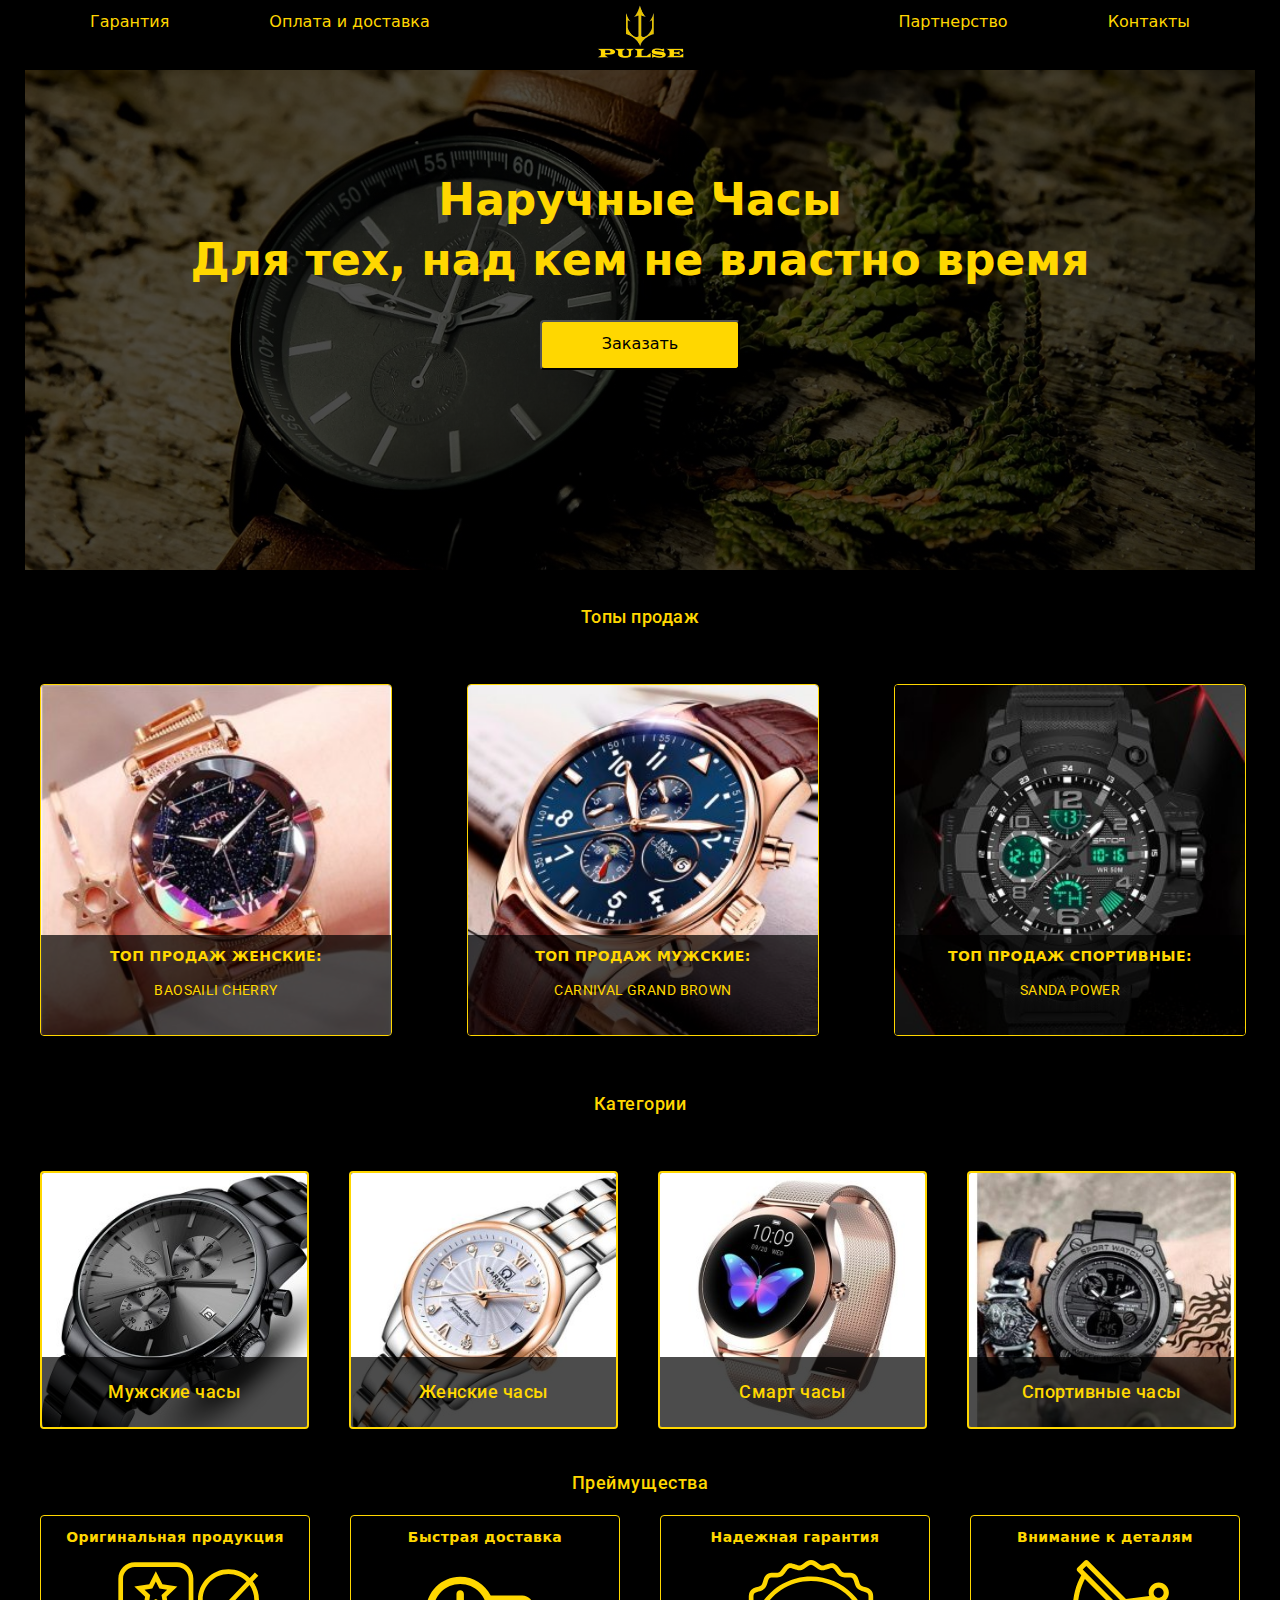
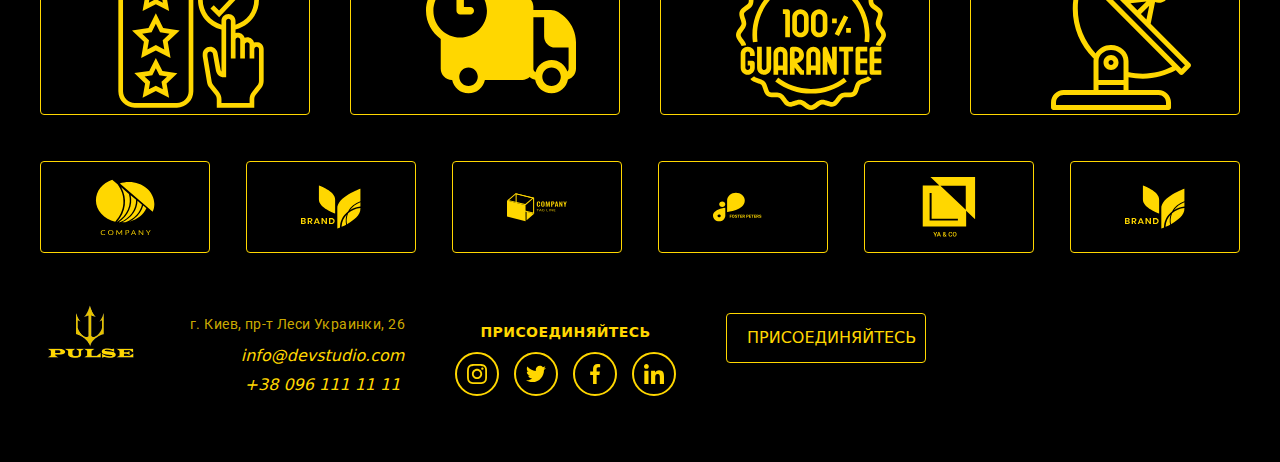
<file: index.html>
<!DOCTYPE html>
<html lang="ru">
<head>
    <meta charset="UTF-8">
    <meta http-equiv="X-UA-Compatible" content="IE=edge">
    <meta name="viewport" content="width=device-width, initial-scale=1.0">
    <title>Document</title>
    <link rel="stylesheet" href="https://cdnjs.cloudflare.com/ajax/libs/modern-normalize/1.1.0/modern-normalize.min.css">
    <link rel="stylesheet" href="./css/main.min.css">
    <link rel="stylesheet" href="./css/style.css">
    <link rel="preconnect" href="https://fonts.googleapis.com">
<link rel="preconnect" href="https://fonts.gstatic.com" crossorigin>
<link rel="stylesheet" href="https://cdnjs.cloudflare.com/ajax/libs/modern-normalize/1.1.0/modern-normalize.min.css">
<link href="https://fonts.googleapis.com/css2?family=Roboto:wght@400;500;700;900&display=swap" rel="stylesheet">
</head>

<body>
    <Header class="header__position">
        <div class="container" >
        
            <nav class="navigation">
                
                    
                
                <ul class="nav__left">
                    <li class="nav__position " > <a class="nav__position__link "  href="./garanty.html">Гарантия</a></li>
                    <li class="nav__position "> <a  class="nav__position__link " href="./payment-and-delivery.html">Оплата и доставка</a></li>
                 
                </ul>
              <a class="logo" href="./index.html">
                <img src="./icon/logo2.png" alt="Логотип Трезубец" width="100px" height="100px">
              </a>

                <ul class="nav__right">
                    <li class="nav__position "> <a class="nav__position__link"   href="">Партнерство</a></li>
                    <li class="nav__position "> <a  class="nav__position__link"  href="">Контакты</a></li>
                </ul>
            </nav>

        
</div>
    </Header>
<!--! HERO-->
    <Section class="hero" >
            <div class="container">
                <div>
                    <h1 class="hero__title">Наручные Часы <br> Для тех, над кем не властно время</h1>
                </div>
                    
          
            <button class="hero__button" data-modal-open type="button"    >Заказать</button>
        </div>
                </Section>
                <section>
            <div class="container">
            <h2 class="top__titile  title">Топы продаж</h2>

           <ul class="top">
               <li class="top__list"><a class="top__link" href="
                "><img class="border__img" src="./icon/girl.jpg" alt="Часы Женские" width="350px" height="350px" >
           <div class="top__pedestal"> <h3  class="top__kard"  >ТОП ПРОДАЖ ЖЕНСКИЕ:</h3>
        <p class="top__deskription" >BAOSAILI CHERRY</p>
        </div>
    </a>
    </li>
    <li class="top__list"><a class="top__link" href="#"><img class="border__img" src="./icon/men.jpg" alt="Часы Мужские" width="350px" height="350px">
      <div class="top__pedestal"><h3 class="top__kard" >ТОП ПРОДАЖ МУЖСКИЕ:</h3>
        <p class="top__deskription" >CARNIVAL GRAND BROWN</p></div>  
</a>
</li>
<li class="top__list"><a class="top__link" href="#"> <img class="border__img" src="./icon/sport.jpg" alt="Часы Спортивные" width="350px" height="350px">
   <div class="top__pedestal"> <h3 class="top__kard" >ТОП ПРОДАЖ СПОРТИВНЫЕ:</h3>
<p class="top__deskription" >SANDA POWER</p>
</div>
</a>
</li>
            </ul>
        
        </div>
        </section>
        <section class="filters" >
        <div class="container">
        <h2 class="filters__title title">Категории</h2>
        <ul class="filters__list">
            <il class="filters__obgect"> <a  class="filters__link" href="./men's-watch.html"> 
           <div class="filters__pedestal"> <p  class="filters__description title">Мужские часы </p></div>
                <img class="border__img" src="./icon/cheetahmarsblack1-300x300.jpg" alt="" width="270px" height="260">
            </a></il>
            <il class="filters__obgect"> <a class="filters__link" href="#"> 
           <div  class="filters__pedestal"> <p class="filters__description title"> Женские часы </p></div>
                <img class="border__img" src="./icon/carnivalwhite2-300x300.jpg" alt="" width="270px" height="260">
            </a></il>
            <il class="filters__obgect"> <a class="filters__link" href="#"> 
              <div  class="filters__pedestal"> <p class="filters__description title"> Смарт часы </p></div>
                <img class="border__img" src="./icon/smartvipgirl4-300x300.jpg" alt="" width="270px" height="260">
            </a></il>
            <il class="filters__obgect"> <a class="filters__link" href="#"> 
           <div class="filters__pedestal"> <p class="filters__description title">Спортивные часы  </p></div>
                <img class="border__img" src="./icon/sandatattoo3-300x300.jpg" alt="" width="270px" height="260">
            </a></il>
        </ul>
    </div>
    </section>



    
    <section class="advantages" >
    <div class="container">
    <h2 class="advantages__title title" >Преймущества</h2>
    <ul class="advantages__list">
        <li class="advantages__card"> 
            <h3  class="advantages__deskription">Оригинальная продукция </h3>
            <div class="advantages__svg">
                <svg>
                    <use class="advantages__icon" href="./svg/sprite.svg#product-best">
                        
                    </use>
                </svg>
            </div>
        </li>
        <li class="advantages__card"> 
            <h3 class="advantages__deskription">Быстрая доставка</h3>
           <div class="advantages__svg">
            <svg>
                <use class="advantages__icon" href="./svg/sprite.svg#delivery">
                
                </use>
            </svg>
           </div>
        </li>
        <li class="advantages__card"> 
            <h3 class="advantages__deskription"> Надежная гарантия </h3>
            <div class="advantages__svg">
                <svg>
                    <use class="advantages__icon" href="./svg/sprite.svg#guarantee">
                        
                    </use>
                </svg>
            </div>
        </li>
        <li class="advantages__card"> 
            <h3 class="advantages__deskription"> Внимание к деталям </h3>
            <div class="advantages__svg">
                <svg>
                    <use class="advantages__icon" href="./svg/sprite.svg#antenna">
                        
                    </use>
                </svg>
            </div>
        </li>
    </ul>
</div>
</section>
<!--!!!   Brand -->
<section class="brand">
        <div class="container">
        <h2 class="visually-hidden " >Бренды Скрытый!!</h2>
        <ul class="brand__list">
            <li class="brand__card" >

                <a class="brand__link"  href="">

                  
<svg class="brand__logo" >
    <use  href="./svg/sprite.svg#gr1"  ></use>
</svg>
            </a>
        </li>

            <li class="brand__card"><a class="brand__link" href="">
                <svg class="brand__logo">
                    <use  href="./svg/sprite.svg#gr2"  ></use>
                </svg>
            </a></li>

            <li class="brand__card"><a class="brand__link" href="">
                <svg class="brand__logo">
                    <use  href="./svg/sprite.svg#gr3"  ></use>
                </svg>
            </a></li>

            <li class="brand__card"><a class="brand__link" href="">
                <svg class="brand__logo">
                    <use  href="./svg/sprite.svg#gr4"  ></use>
                </svg>
            </a></li>

            <li class="brand__card"><a class="brand__link" href="">
                <svg class="brand__logo">
                    <use  href="./svg/sprite.svg#gr5"  ></use>
                </svg>
            </a></li>

            <li class="brand__card"><a class="brand__link" href="">
                <svg class="brand__logo">
                    <use  href="./svg/sprite.svg#gr2"  ></use>
                </svg>
            </a></li>
        </ul>
    </div>
    </section>
<div class="container">
    <footer class="footer">
        <a class="footer__logo" href="./index.html">
            <img src="./icon/logo2.png" alt="Логотип Трезубец" width="100px" height="100px">
          </a>

          
                
                
        <address class="footer__address">
            <p class="footer__location">г. Киев, пр-т Леси Украинки, 26</p>
            <ul class="contacts__footer">
                <li class="contact__footer"><a class="footer__send" href="mailto:info@devstudio.com;">info@devstudio.com</a></li>
                <li class="contact__footer"> <a class="footer__send"  href="tel:+380961111111;">+38 096 111 11 11</a></li>
            </ul>
        </address>
        
        <div class="footer__network__blok">
            <h2>ПРИСОЕДИНЯЙТЕСЬ</h2>
            <ul class="footer__list">
                <li class="footer__card" ><a class="footer__link" href="#">
                        <svg width="20px" height="20px" class="footer__network">
                            <use  href="./svg/sprite.svg#instagram" ></use>
                        </svg>
                    </a></li>
                <li class="footer__card" ><a class="footer__link" href="#">
                        <svg width="20" height="20" class="footer__network">
                            <use href="./svg/sprite.svg#twitter"></use>
                        </svg>
                    </a></li>
                <li class="footer__card" ><a class="footer__link" href="#">
                        <svg width="20px" height="20px" class="footer__network">
                            <use href="./svg/sprite.svg#facebook" ></use>
                        </svg>
                    </a></li>
                <li class="footer__card" ><a class="footer__link" href="#">
                        <svg width="20px" height="20px" class="footer__network">
                            <use href="./svg/sprite.svg#linkedin" ></use>
                        </svg>
                    </a></li>
            </ul>
        </div>
        <div class="footer__form">
            <form action=""></form>
            <button class="footer__send button " type="button" >ПРИСОЕДИНЯЙТЕСЬ </button>
        </div>
    </footer>
</div>

<div>
    <div data-modal class="backdroup  is-hidden" >
        <div class="modal">
            <h2>
    Для заказа товара оставьте данные для обратного звонка
            </h2>
            <form action="">

                <div class="form__container" role="group">
<label class="form__obgeckt" for="name">Имя</label>
<input  class="form__input" type="text" id="name"  autofocus>

<label class="form__obgeckt" for="tel"> Телефон</label>
<input class="form__input" type="tel" id="tel">

<label class="form__obgeckt" for="email"> Емейл
</label>
<input class="form__input" type="email" id="email">

<label class="form__obgeckt" for="coments">Оставьте коментарий
</label>
<textarea class="form__coments" name="coments" id="coments"  rows="10"></textarea>
<div>

    <label class="form__obgeckt" for="licens"><input type="checkbox" id="licens">
        Согласится с соглашением 
    </label> 
    <a href="">Лицензионное соглашение.</a>
</div>
</div>

<button class="form__submit" type="submit" > Отправить</button>

            </form>
            

         
            <button class="modal__close" type="button"   data-modal-close> <svg>
                <use>

                </use>
            </svg></button>
        </div>
    </div>
</div>

<script src="./js/modal.js"></script>
</body>
</html>
</file>
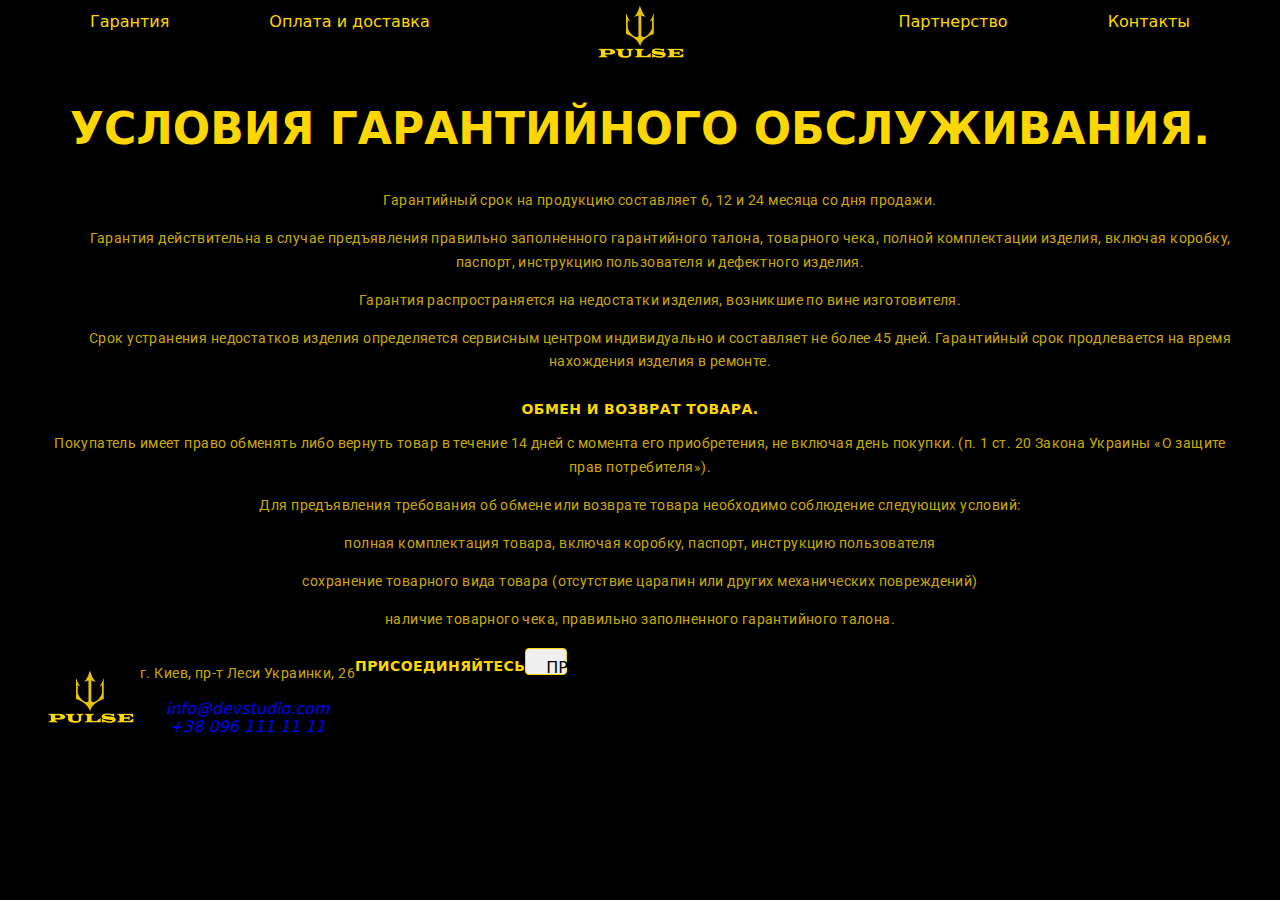
<file: garanty.html>
<!DOCTYPE html>
<html lang="ru">
<head>
    <meta charset="UTF-8">
    <meta http-equiv="X-UA-Compatible" content="IE=edge">
    <meta name="viewport" content="width=device-width, initial-scale=1.0">
    <title>garanty</title>
    <link rel="stylesheet" href="https://cdnjs.cloudflare.com/ajax/libs/modern-normalize/1.1.0/modern-normalize.min.css">
    <link rel="stylesheet" href="./css/main.min.css">
    <link rel="stylesheet" href="./css/style.css">
    <link rel="preconnect" href="https://fonts.googleapis.com">
<link rel="preconnect" href="https://fonts.gstatic.com" crossorigin>
<link rel="stylesheet" href="https://cdnjs.cloudflare.com/ajax/libs/modern-normalize/1.1.0/modern-normalize.min.css">

<link href="https://fonts.googleapis.com/css2?family=Roboto:wght@400;500;700;900&display=swap" rel="stylesheet">
</head>
<body>
    <Header class="header__position">
        <div class="container">
    
            <nav class="navigation">
    
    
    
                <ul class="nav__left">
                    <li class="nav__position "> <a class="nav__position__link " href="./garanty.html">Гарантия</a></li>
                    <li class="nav__position "> <a class="nav__position__link " href="./payment-and-delivery.html">Оплата и
                            доставка</a></li>
    
                </ul>
                <a class="logo" href="./index.html">
                    <img src="./icon/logo2.png" alt="Логотип Трезубец" width="100px" height="100px">
                </a>
    
                <ul class="nav__right">
                    <li class="nav__position "> <a class="nav__position__link" href="">Партнерство</a></li>
                    <li class="nav__position "> <a class="nav__position__link" href="">Контакты</a></li>
                </ul>
            </nav>
    
    
        </div>
    </Header>
<section>
<div class="container">

    <h1>    УСЛОВИЯ ГАРАНТИЙНОГО ОБСЛУЖИВАНИЯ.</h1>
    <ol>
        <li>
            <p>
                Гарантийный срок на продукцию составляет 6, 12 и 24 месяца со дня продажи.
            </p>
        </li>
        <li>
            <p>
                Гарантия действительна в случае предъявления правильно заполненного гарантийного талона, товарного чека, 
                полной комплектации изделия, включая коробку, паспорт, инструкцию пользователя и дефектного изделия.
            </p>
        </li>
        <li>
            <p>
                Гарантия распространяется на недостатки изделия, возникшие по вине изготовителя.
            </p>
        </li>
        <li>
            <p>
                Срок устранения недостатков изделия определяется сервисным центром индивидуально и составляет не более 45 дней.
                 Гарантийный срок продлевается на время нахождения изделия в ремонте.
            </p>
        </li>
    </ol>
</div>
</section>
<section>
    <div class="container">
<h2>  ОБМЕН И ВОЗВРАТ ТОВАРА.</h2>
<p> Покупатель имеет право обменять либо вернуть товар в течение 14 дней с момента его приобретения,
     не включая день покупки. (п. 1 ст. 20 Закона Украины «О защите прав потребителя»).</p>

     <p> 
        Для предъявления требования об обмене или возврате товара необходимо соблюдение следующих условий:
     </p>
     <ul>
        <li>
            <p>полная комплектация товара, включая коробку, паспорт, инструкцию пользователя</p>
        </li>
        <li> 
            <p>сохранение товарного вида товара (отсутствие царапин или других механических повреждений)</p>
        </li>
        <li> <p>наличие товарного чека, правильно заполненного гарантийного талона.</p></li>
        
     </ul>


    </div>
</section>
    
    <div class="container">
        <footer class="footer">
            <a class="footer-logo" href="./index.html">
                <img src="./icon/logo2.png" alt="Логотип Трезубец" width="100px" height="100px">
              </a>
    
              
                    
                    
            <address class="footer-address">
                <p class="footer-location">г. Киев, пр-т Леси Украинки, 26</p>
                <ul class="contacts-footer">
                    <li class="contact-footer"><a class="footer-send" href="mailto:info@devstudio.com;">info@devstudio.com</a></li>
                    <li class="contact-footer"> <a class="footer-send"  href="tel:+380961111111;">+38 096 111 11 11</a></li>
                </ul>
            </address>
            
            <div class="footer-network-blok">
                <h2>ПРИСОЕДИНЯЙТЕСЬ</h2>
                <ul class="footer-list">
                    <li class="footer-card" ><a class="footer-link" href="#">
                            <svg width="20px" height="20px" class="footer-network">
                                <use  href="./svg/sprite.svg#instagram" ></use>
                            </svg>
                        </a></li>
                    <li class="footer-card" ><a class="footer-link" href="#">
                            <svg width="20" height="20" class="footer-network">
                                <use href="./svg/sprite.svg#twitter"></use>
                            </svg>
                        </a></li>
                    <li class="footer-card" ><a class="footer-link" href="#">
                            <svg width="20px" height="20px" class="footer-network">
                                <use href="./svg/sprite.svg#facebook" ></use>
                            </svg>
                        </a></li>
                    <li class="footer-card" ><a class="footer-link" href="#">
                            <svg width="20px" height="20px" class="footer-network">
                                <use href="./svg/sprite.svg#linkedin" ></use>
                            </svg>
                        </a></li>
                </ul>
            </div>
            <div class="footer-form">
                <form action=""></form>
                <button class="footer-send button " type="button" >ПРИСОЕДИНЯЙТЕСЬ </button>
            </div>
        </footer>
    </div>
    </body>
    </html>
</file>
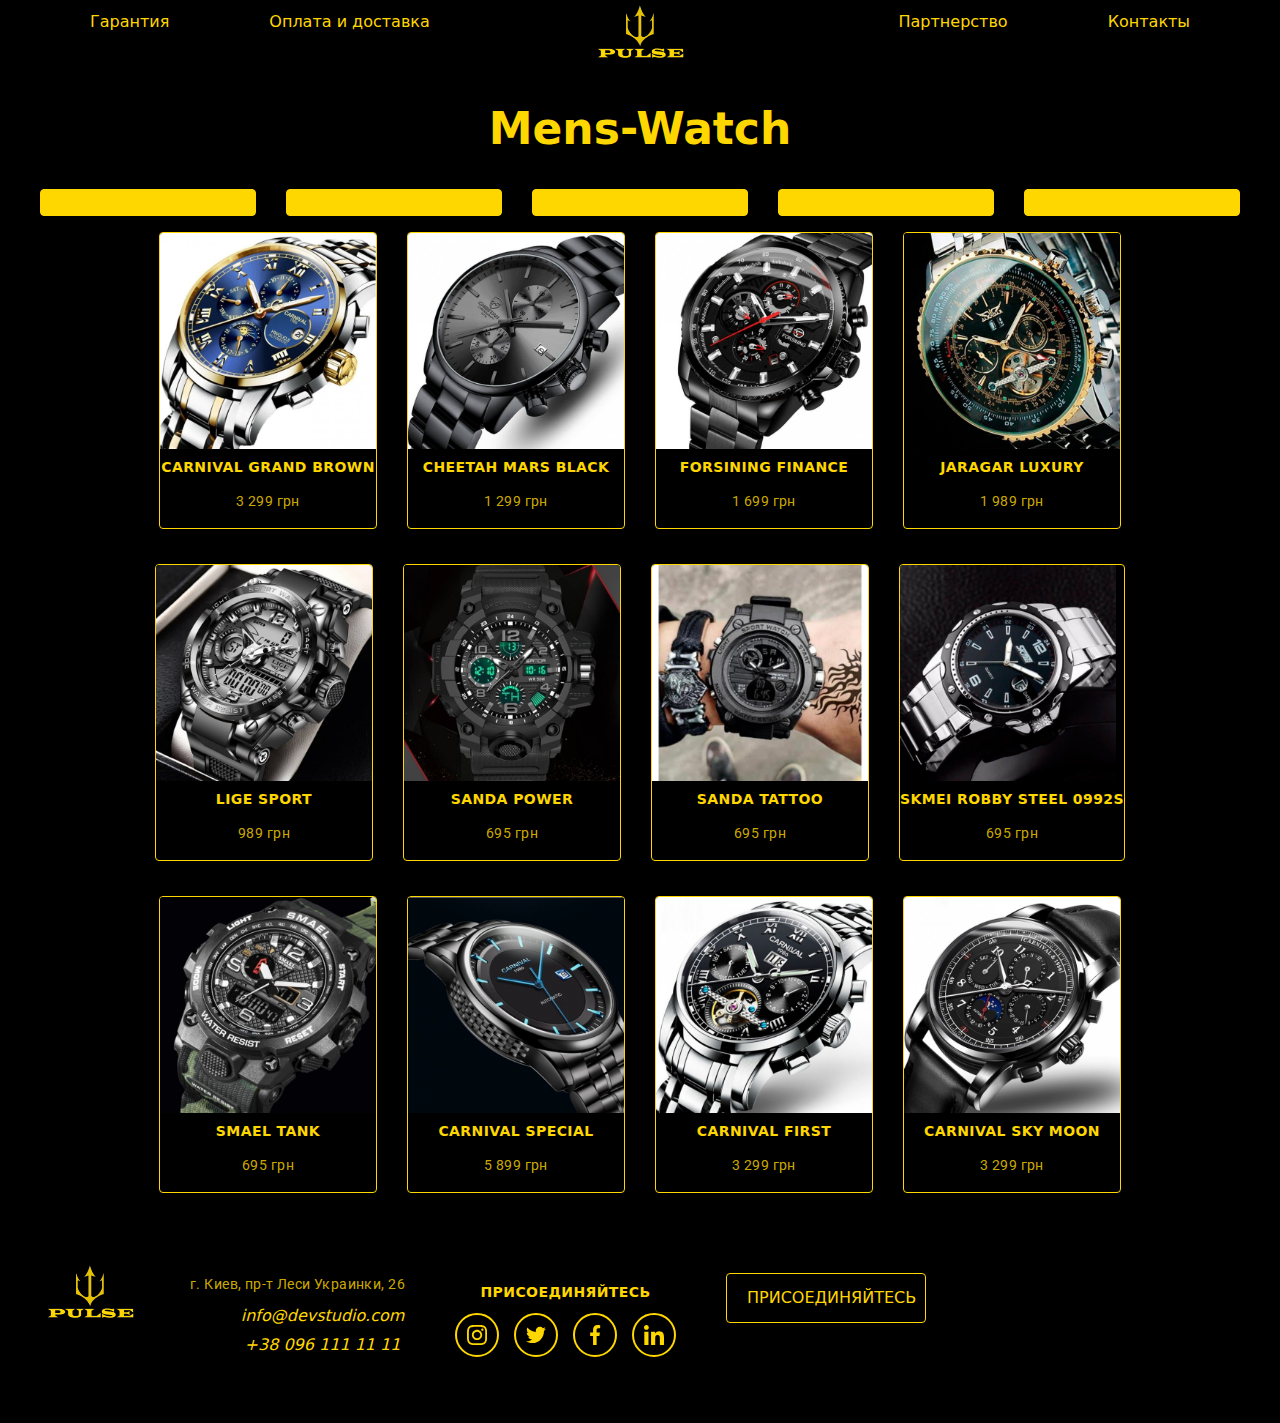
<file: men's-watch.html>
<!DOCTYPE html>
<html lang="ru">
<head>
    <meta charset="UTF-8">
    <meta http-equiv="X-UA-Compatible" content="IE=edge">
    <meta name="viewport" content="width=device-width, initial-scale=1.0">
    <title>men's-watch</title>
    <link rel="stylesheet" href="https://cdnjs.cloudflare.com/ajax/libs/modern-normalize/1.1.0/modern-normalize.min.css">
    <link rel="stylesheet" href="./css/main.min.css">
    <link rel="stylesheet" href="./css/style.css">
    <link rel="preconnect" href="https://fonts.googleapis.com">
<link rel="preconnect" href="https://fonts.gstatic.com" crossorigin>
<link rel="stylesheet" href="https://cdnjs.cloudflare.com/ajax/libs/modern-normalize/1.1.0/modern-normalize.min.css">

<link href="https://fonts.googleapis.com/css2?family=Roboto:wght@400;500;700;900&display=swap" rel="stylesheet">
</head>
<body>
    <Header class="header__position">
        <div class="container">
    
            <nav class="navigation">
    
    
    
                <ul class="nav__left">
                    <li class="nav__position "> <a class="nav__position__link " href="./garanty.html">Гарантия</a></li>
                    <li class="nav__position "> <a class="nav__position__link " href="./payment-and-delivery.html">Оплата и
                            доставка</a></li>
    
                </ul>
                <a class="logo" href="./index.html">
                    <img src="./icon/logo2.png" alt="Логотип Трезубец" width="100px" height="100px">
                </a>
    
                <ul class="nav__right">
                    <li class="nav__position "> <a class="nav__position__link" href="">Партнерство</a></li>
                    <li class="nav__position "> <a class="nav__position__link" href="">Контакты</a></li>
                </ul>
            </nav>
    
    
        </div>
    </Header>
<Section>
<div class="container" > 
<h1>Mens-Watch</h1>
<ul class="men__filter">
    <li class="filter__position" ><button   type="button" class="radio__button button"></button></li>
    <li class="filter__position" ><button   type="button" class="radio__button button"></button></li>
    <li class="filter__position" ><button  type="button"  class="radio__button button"></button></li>
    <li class="filter__position" ><button   type="button" class="radio__button button"></button></li>
    <li class="filter__position" ><button  type="button"  class="radio__button button"></button></li>
</ul>

<ul class="men__set">
    <li class="men__card">
        <a class="men__link" href="">
            <img  class="border__img"  width="216px" src="./icon/Mens/carnivallondon-590x590.jpg" alt="">
          <div>
            <h2>CARNIVAL GRAND BROWN </h2>
            <p> 3 299 грн</p>
        </div>
        </a>
    </li>
    <li class="men__card">
        <a class="men__link" href="">
            <img class="border__img"  width="216px"  src="./icon/Mens/cheetahmarsblack1-590x590.jpg" alt="" >
         <div>
            <h2>CHEETAH MARS BLACK</h2>
            <p>1 299 грн</p>
         </div>
        </a>
    </li>
    <li class="men__card">
        <a class="men__link" href="">

            <img  class="border__img" width="216px"  src="./icon/Mens/forsiningfinancemainnn-590x590.jpg" alt="">
           <div>
            <h2> FORSINING FINANCE</h2>
            <p>1 699 грн</p>
           </div>
        </a>
    </li>
    <li class="men__card">
        <a class="men__link" href="">

            <img class="border__img"  width="216px" src="./icon/Mens/jaragar-luxury--400x400-590x590.jpg" alt="">
           <div>
            <h2>JARAGAR LUXURY</h2>
            <p>1 989 грн</p>
           </div>
        </a>
    </li>
    <li class="men__card">
        <a class="men__link" href="">

            <img  class="border__img" width="216px" src="./icon/Mens/ligesport-590x590.jpg" alt="">
           <div>
            <h2>LIGE SPORT </h2>
            <p>989 грн</p>
           </div>
        </a>
    </li>
    <li class="men__card">
        <a class="men__link" href="">

            <img  class="border__img"  width="216px" src="./icon/Mens/sandapower1-590x590.jpg" alt="" >
           <div>
            <h2>SANDA POWER </h2>
            <p>695 грн</p>
           </div>
        </a>
    </li>
    <li class="men__card">
        <a class="men__link" href="">

            <img class="border__img"  width="216px" src="./icon/Mens/sandatattoo1-590x590.jpg" alt="">
           <div>
            <h2> SANDA TATTOO</h2>
            <p> 695 грн</p>
           </div>
        </a>
    </li>
    <li class="men__card">
        <a class="men__link" href="">

            <img class="border__img"  width="216px"  src="./icon/Mens/skmei-robby-steel-1-700x700-590x590.jpg" alt="">
           <div>
            <h2> SKMEI ROBBY STEEL 0992S</h2>
            <p>695 грн</p>
           </div>
        </a>
    </li>
    <li class="men__card">
        <a class="men__link" href="">

            <img class="border__img"  width="216px"  src="./icon/Mens/smaeltankmain-590x590.jpg"  alt="" >
           <div>
            <h2> SMAEL TANK</h2>
            <p>695 грн</p>
           </div>
        </a>
    </li>
    <li class="men__card">
        <a class="men__link" href="">

            <img class="border__img"  width="216px"  src="./icon/Mens/carnivalspecial1-590x590.jpg"  alt="" >
           <div>
            <h2> CARNIVAL SPECIAL</h2>
            <p>5 899 грн</p>
           </div>
        </a>
    </li>
    <li class="men__card">
        <a class="men__link" href="">

            <img class="border__img"  width="216px"  src="./icon/Mens/carnival-first-1-590x590.jpg"  alt="" >
           <div>
            <h2> CARNIVAL FIRST</h2>
            <p>3 299 грн</p>
           </div>
        </a>
    </li>
    <li class="men__card">
        <a class="men__link" href="">

            <img class="border__img"  width="216px"  src="./icon/Mens/carnivalskymoon1-590x590.jpg"  alt="" >
           <div>
            <h2> CARNIVAL SKY MOON</h2>
            <p>3 299 грн</p>
           </div>
        </a>
    </li>
</ul>

</div>

</Section>

    <div class="container">
        <footer class="footer">
            <a class="footer__logo" href="./index.html">
                <img src="./icon/logo2.png" alt="Логотип Трезубец" width="100px" height="100px">
              </a>
    
              
                    
                    
            <address class="footer__address">
                <p class="footer__location">г. Киев, пр-т Леси Украинки, 26</p>
                <ul class="contacts__footer">
                    <li class="contact__footer"><a class="footer__send" href="mailto:info@devstudio.com;">info@devstudio.com</a></li>
                    <li class="contact__footer"> <a class="footer__send"  href="tel:+380961111111;">+38 096 111 11 11</a></li>
                </ul>
            </address>
            
            <div class="footer__network__blok">
                <h2>ПРИСОЕДИНЯЙТЕСЬ</h2>
                <ul class="footer__list">
                    <li class="footer__card" ><a class="footer__link" href="#">
                            <svg width="20px" height="20px" class="footer__network">
                                <use  href="./svg/sprite.svg#instagram" ></use>
                            </svg>
                        </a></li>
                    <li class="footer__card" ><a class="footer__link" href="#">
                            <svg width="20" height="20" class="footer__network">
                                <use href="./svg/sprite.svg#twitter"></use>
                            </svg>
                        </a></li>
                    <li class="footer__card" ><a class="footer__link" href="#">
                            <svg width="20px" height="20px" class="footer__network">
                                <use href="./svg/sprite.svg#facebook" ></use>
                            </svg>
                        </a></li>
                    <li class="footer__card" ><a class="footer__link" href="#">
                            <svg width="20px" height="20px" class="footer__network">
                                <use href="./svg/sprite.svg#linkedin" ></use>
                            </svg>
                        </a></li>
                </ul>
            </div>
            <div class="footer__form">
                <form action=""></form>
                <button class="footer__send button " type="button" >ПРИСОЕДИНЯЙТЕСЬ </button>
            </div>
        </footer>
    </div>
    </body>
    </html>
</file>
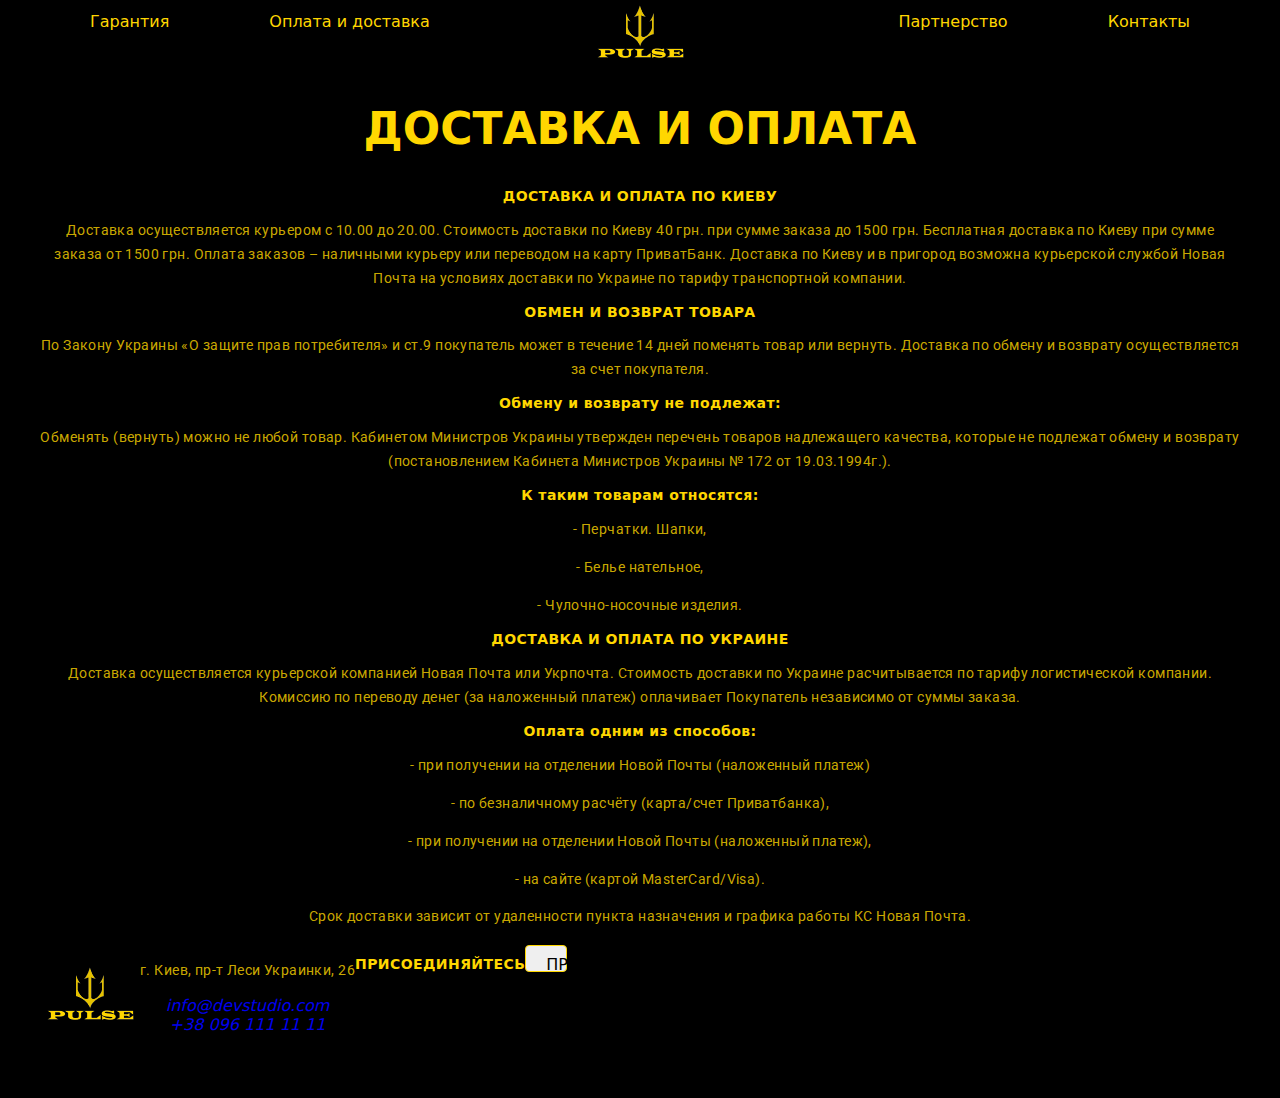
<file: payment-and-delivery.html>
<!DOCTYPE html>
<html lang="ru">
<head>
    <meta charset="UTF-8">
    <meta http-equiv="X-UA-Compatible" content="IE=edge">
    <meta name="viewport" content="width=device-width, initial-scale=1.0">
    <title>payment-and-dilevery</title>
    <link rel="stylesheet" href="https://cdnjs.cloudflare.com/ajax/libs/modern-normalize/1.1.0/modern-normalize.min.css">
<link rel="stylesheet" href="./css/main.min.css">
    <link rel="stylesheet" href="./css/style.css">
    <link rel="preconnect" href="https://fonts.googleapis.com">

    <link rel="stylesheet" href="https://cdnjs.cloudflare.com/ajax/libs/modern-normalize/1.1.0/modern-normalize.min.css">

    <link rel="preconnect" href="https://fonts.gstatic.com" crossorigin>
<link href="https://fonts.googleapis.com/css2?family=Roboto:wght@400;500;700;900&display=swap" rel="stylesheet">
</head>
<body>
    <Header class="header__position">
        <div class="container">
    
            <nav class="navigation">
    
    
    
                <ul class="nav__left">
                    <li class="nav__position "> <a class="nav__position__link " href="./garanty.html">Гарантия</a></li>
                    <li class="nav__position "> <a class="nav__position__link " href="./payment-and-delivery.html">Оплата и
                            доставка</a></li>
    
                </ul>
                <a class="logo" href="./index.html">
                    <img src="./icon/logo2.png" alt="Логотип Трезубец" width="100px" height="100px">
                </a>
    
                <ul class="nav__right">
                    <li class="nav__position "> <a class="nav__position__link" href="">Партнерство</a></li>
                    <li class="nav__position "> <a class="nav__position__link" href="">Контакты</a></li>
                </ul>
            </nav>
    
    
        </div>
    </Header>
    <Section class="">
        <div class="container">
<h1> ДОСТАВКА И ОПЛАТА</h1>
<ul>
    <li>
        <h2>
            ДОСТАВКА И ОПЛАТА ПО КИЕВУ
        </h2>
        <p>Доставка осуществляется курьером с 10.00 до 20.00.

            Стоимость доставки по Киеву 40 грн. при сумме заказа до 1500 грн.
            
            Бесплатная доставка по Киеву при сумме заказа от 1500 грн.
            
            Оплата заказов – наличными курьеру или переводом на карту ПриватБанк.
            
            Доставка по Киеву и в пригород возможна курьерской службой Новая Почта на условиях доставки по Украине по тарифу транспортной компании.</p>
    </li>
    <li>
        <h2>
            ОБМЕН И ВОЗВРАТ ТОВАРА 
        </h2>
        <p>По Закону Украины «О защите прав потребителя» и ст.9 покупатель может в течение 14 дней поменять товар или вернуть.
            Доставка по обмену и возврату осуществляется за счет покупателя.
           </p>
           <h3> Обмену и возврату не подлежат:</h3>
           <p>   Обменять (вернуть) можно не любой товар. Кабинетом Министров Украины утвержден перечень товаров надлежащего качества, 
            которые не подлежат обмену и возврату (постановлением Кабинета Министров Украины № 172 от 19.03.1994г.).</p>
           <h3> К таким товарам относятся:</h3>
            <ul>
                <li>  <p>- Перчатки. Шапки, </p>   </li>
                <li> <p> - Белье нательное,</p> </li>
                <li> <p>- Чулочно-носочные изделия. </p>   </li>
            </ul>
    </li>
    <li>
        <h2>
            ДОСТАВКА И ОПЛАТА ПО УКРАИНЕ
        </h2>
        <p>Доставка осуществляется курьерской компанией Новая Почта или Укрпочта.

            Стоимость доставки по Украине расчитывается по тарифу логистической компании.
            
            Комиссию по переводу денег (за наложенный платеж) оплачивает Покупатель независимо от суммы заказа.
            
            </p>
           <h3>Оплата одним из способов:</h3>
            <ul>
                <li> <p>- при получении на отделении Новой Почты (наложенный платеж) </p></li>
                <li> <p>- по безналичному расчёту (карта/счет Приватбанка), </p></li>
                <li> <p> - при получении на отделении Новой Почты (наложенный платеж), </p></li>
                <li> <p>  - на сайте (картой MasterCard/Visa). </p></li>
            </ul>
            <p>  Срок доставки зависит от удаленности пункта назначения и графика работы КС Новая Почта.</p>
    </li>
</ul>

        </div>
    </Section>











    <div class="container">
    <footer class="footer">
        <a class="footer-logo" href="./index.html">
            <img src="./icon/logo2.png" alt="Логотип Трезубец" width="100px" height="100px">
          </a>

          
                
                
        <address class="footer-address">
            <p class="footer-location">г. Киев, пр-т Леси Украинки, 26</p>
            <ul class="contacts-footer">
                <li class="contact-footer"><a class="footer-send" href="mailto:info@devstudio.com;">info@devstudio.com</a></li>
                <li class="contact-footer"> <a class="footer-send"  href="tel:+380961111111;">+38 096 111 11 11</a></li>
            </ul>
        </address>
        
        <div class="footer-network-blok">
            <h2>ПРИСОЕДИНЯЙТЕСЬ</h2>
            <ul class="footer-list">
                <li class="footer-card" ><a class="footer-link" href="#">
                        <svg width="20px" height="20px" class="footer-network">
                            <use  href="./svg/sprite.svg#instagram" ></use>
                        </svg>
                    </a></li>
                <li class="footer-card" ><a class="footer-link" href="#">
                        <svg width="20" height="20" class="footer-network">
                            <use href="./svg/sprite.svg#twitter"></use>
                        </svg>
                    </a></li>
                <li class="footer-card" ><a class="footer-link" href="#">
                        <svg width="20px" height="20px" class="footer-network">
                            <use href="./svg/sprite.svg#facebook" ></use>
                        </svg>
                    </a></li>
                <li class="footer-card" ><a class="footer-link" href="#">
                        <svg width="20px" height="20px" class="footer-network">
                            <use href="./svg/sprite.svg#linkedin" ></use>
                        </svg>
                    </a></li>
            </ul>
        </div>
        <div class="footer-form">
            <form action=""></form>
            <button class="footer-send button " type="button" >ПРИСОЕДИНЯЙТЕСЬ </button>
        </div>
    </footer>
</div>
</body>
</html>
</file>
<file: css/style.css>
/* :root{
    --akcent-color:#ffd700;
    --secondary-txt-color:rgba(255,215, 0, 0.8);
    --hover-color:red;
    --bgc:#000;
    --gradient:rgba(0,0,0,0.7)
} */

/* body{
    background-color:var(--bgc);
    font-family: 'Roboto', sans-serif;
    text-align: center;

} */

/* h2,h3{
color: var(--akcent-color);
font-style: normal;
font-weight: 700;
font-size: 14px;
line-height: 1.14;
letter-spacing: 0.03em;
} */

/* h1{
   color: var(--akcent-color);
font-style: normal;
font-weight: 900;
font-size: 44px;
line-height:1.36;

} */

/* p{
    color: rgba(255,215, 0, 0.8);
    font-family: 'Roboto';
font-style: normal;
font-weight: 400;
font-size: 14px;
line-height: 1.71;
letter-spacing: 0.03em;
} */

/* ul {list-style: none;
    margin-top: 0px;
    padding-left: 0px;
    
} */
/* a{
    text-decoration: none; 
} */
/* .button{
    width: 40px;
    height: 27px;
    border:1px solid var(--akcent-color);
    border-radius: 4px;
    padding: 10px 20px;
}
.button:hover,.button:focus{
color: var(--hover-color);
border-color: var(--hover-color);
} */

/* .visually-hidden {
    position: absolute;
    width: 1px;
    height: 1px;
    margin: -1px;
    border: 0;
    padding: 0;
    white-space: nowrap;
    clip-path: inset(100%);
    clip: rect(0 0 0 0);
    overflow: hidden;
  } */

  /* .is-hidden{
    opacity: 0;
    pointer-events: none;

} */

/* .title{
    font-family: 'Roboto';
    font-style: normal;
    font-weight: 500;
    font-size: 18px;
    line-height: 1.9;
    letter-spacing: 0.03em;

} */


/* .border__img{
display:block;
} */

/* .header__position{
   height: 70px;
    margin-left: auto;
    margin-right: auto;
    display:flex;
    align-items: center;
    
} */



/* .navigation{
    margin-left: auto;
    margin-right: auto;
    display: flex;
    align-items:center;
    text-align: center;
}





.logo{
    position: absolute;
left: 45%;
right: 45%;

    margin-right:auto;
    margin-left: auto;
    
}

.nav__left{
    display:flex;
margin-right: auto;
padding: 0px;
}



.nav__right{
    display:flex;
    margin-left: auto;
    padding:0px;
   
}


.nav__position{
 margin-bottom: 10px;
    margin-left: 50px;
    margin-right: 50px;
}


    .nav__position__link {
       
      padding-bottom: 10px;
        color: var(--akcent-color);
    }
        .nav__position__link:hover,.nav__position__link:focus{
        color:var(--hover-color);
    
    } */

                                        /* !HERO!!!! */
/* .hero{
    
    
    background-image:linear-gradient(var(--gradient) ,var(--gradient) ), url(/icon/hero-bgc.jpg) ;
    background-repeat: no-repeat;
    background-position: center;
    background-size: cover;

    height: 500px;
    display:inline-block;
   
    text-align:center;

}

.hero__title{
    margin-top: 100px;
    margin-bottom: 30px;
    display:inline-block;
    
    
    margin-left: auto;
    margin-right: auto;
}
.hero__button{
display: inline-block;
margin-bottom: 200px;
margin-left: auto;
    margin-right: auto;
    cursor: pointer;
    width: 200px;
    height: 50px;
    background-color: var(--akcent-color);
    color:var(--bgc);
    border-radius: 4px;
} */

                     /*! TOP!!!!!! */
/* .top{
    display: flex;
    margin-left: auto;
    margin-right: auto;
    padding-left: 0px;
   
}
.top__titile{
    margin-top: 30px;
    margin-bottom: 50px;
}
.top__list{
    margin-right: 75px;
   
}
.top__list:nth-child(3){
    margin-right: 0px;
}
.top__link{
    display: inline-block;
    position: relative;
    color: var(--akcent-color);
    border: solid 1px currentColor ;
    border-radius: 4px;
    overflow: hidden;
}
.top__link:hover,.top__link:focus{
    color: var(--hover-color);
    border:solid 1px currentColor ;
    background-color: var(--akcent-color);
}

.top__pedestal{
    position: absolute;
    left: 0;
    bottom:0;
    width: 100%;
    height: 100px;
    background-color: var(--gradient) ;
}
.top__kard{
    color: currentColor;
}
.top__deskription{
    color: currentColor;
} */
 
                                          /*!!!! Категории!!!!!!!!! */
/* .filters{

    margin-left: auto;
    margin-right: auto;
}
.filters__title{
  
    margin-top: 30px;
    margin-bottom: 50px;

}



.filters__link{
    display:block;
    position: relative;
    width: 98%;
    height: 98%;
    border: solid 2px currentColor;
    border-radius: 4px;
    overflow: hidden;
    
    color: var(--akcent-color);
}

.filters__link:hover,.filters__link:focus {
    border: solid 2px var(--hover-color) ;
    background-color: var(--akcent-color);
}



.filters__link:hover,.filters__link:focus{
color:var(--hover-color);
 
}

.filters__pedestal{
    position: absolute;
    left: 0;
    bottom:0;
    width: 100%;
    height: 70px;
    background-color: var(--gradient) ;
}
.filters__description{
    color: currentColor;
}

.filters__list{
    display: flex;
    padding-left: 0px;
    margin-left: auto;
    margin-right: auto;
}
.filters__obgect{
    margin-right: 35px;
 
}



.filters__obgect:last-child{
margin-right: 0px;
} */
                       /* !!!!!  ПРЕЙМУЩЕСТВА!!!!!! */
/* .advantages__title{
    text-align: center;
}
.advantages__list{
    padding-left: 0px;
display: flex;
}
.advantages__card{
    margin-right: 40px;
    width: 270px;
    height: 260;
    color: var(--akcent-color);
    border: solid 1px currentColor;
    border-radius: 4px;
}
.advantages__card:last-child{
    margin-right: 0px;
}
.advantages__icon{
    fill: var(--akcent-color);
}
.filters__description{
    margin-bottom: 10px;

} */

                 /* !!!!!!! БРЕНДЫ!!!!!!!! */

/* .brand{
    margin-top: 30px;
   
}
.brand__list{
    display: flex;
    margin-bottom: 30px;
    
    margin-right: auto;
    margin-left: auto;
}
.brand__card{
    display: flex;
    
    margin-right: 36px;
}
.brand__card:last-child {
    margin-right: 0px;
}
.brand__link{
   
    display: flex;
    justify-content: center;
    width: 170px;
    height: 92px;
    color: var(--akcent-color);
    border: solid 1px currentColor;
    border-radius: 4px;
   
}
.brand__link:hover,.brand__link:focus{
    color: var(--hover-color);
    background-color: var(--akcent-color);
}

.brand__logo{
    display: inline-block;
    margin-top: auto;
    margin-bottom: auto;
    width: 60px;
    height: 60px;
    fill: currentColor;
} */
                              /* !!!!!!  FOOTER!!!!!!!!! */
/* 
.footer{
    display: flex;
}
.footer__logo{
  display: flex;
  justify-content: center;
    margin-right: 50px;
}

.footer__location{
    margin-top: 30px;
    margin-bottom: 10px;
}
.contact__footer{
    display:block;
    margin-bottom: 10px;
}
.contact__footer:last-child{
    margin-bottom: 0px;
}

.footer__network__blok{
    margin-left: 50px;
    margin-top: 30px;
    margin-bottom: 50px;
}
.footer__send{
color: var(--akcent-color);
}
.footer__send:hover,.footer__send:focus{
    color:var(--hover-color);
    }
    .footer__list{
        display: flex;
    }
    .footer__card{
        display: flex;
        margin-right: 15px;
    }

    .footer__card:last-child{
        margin-right: 0px;
    }
.footer__link{
   display: flex;
  justify-content:center;
  align-items: center;

    width: 44px;
    height: 44px;


    border: solid 2px currentColor;
    border-radius: 50%;
   color: var(--akcent-color);
}

.footer__link:hover,.footer__link:focus{
    color: var(--hover-color);
    background-color: var(--akcent-color);
}
.footer__network{
    fill: currentColor;
}

.footer__form{
    display: flex;

}

.footer__send{
    cursor: pointer;
    margin-left: 50px;
    margin-top: 30px;
    width: 200px;
    height: 50px;
    color: var(--akcent-color);
    background-color: var(--bgc);
} */


                     /* !!!!!!!     Men-Set */



                  /* !!!!!!!!!!!MODAL */

                  
  /* .backdroup   {

    position:fixed;
top:0;
left:0;
    width: 100%;
    height: 100%;

   background-color:var(--gradient) ;
   opacity: 1;
   transform:rotate(0deg);
   transition:transform 500ms linear,opacity 500ms linear;


}
.is-hidden{
    opacity: 0;
    pointer-events:none;
    transition:500ms linear;
    transform:rotateY(180deg)
}

.modal{
   position: absolute;
opacity: 1;
   width: 528px;
   height: 550px;
padding: 15px;
top: 50%;
left: 50%;

transform: translate(-50%,-50%);



   background-color: #fff;

}

.modal__close{
    position: absolute;
    top: 0;
    right: 0;
    transform: translate(50%,-50%);
    width: 30px;
    height: 30px;
    border-radius: 50%;
    border: #000 solid 1px ;
    background-color: #fff;
}
.form__container{
    display: flex;
    flex-direction: column;
   
}

.form__submit{
    width: 200px;
    height: 40px;
    margin-top: 30px;
    background-color: var(--akcent-color);
    border-radius: 4px;
}
.form__submit:hover{
    background-color: var(--hover-color);
        
}
.form__obgeckt{
   
    text-align: left;
   margin-top: 10px;
   margin-bottom: 10px;
   margin-left: 5px;
    
}
.form__input{
    width: 500px;
    height: 30px;
}

.form__coments{
    resize: none;
    width: 500px;
    height: 100px;
    margin-bottom: 30px;
} */
</file>
<file: css/main.min.css>
body{background-color:#000;font-family:"Roboto",sans-serif;text-align:center}h2,h3{color:gold;font-style:normal;font-weight:700;font-size:14px;line-height:1.14;letter-spacing:.03em}h1{color:gold;font-style:normal;font-weight:900;font-size:44px;line-height:1.36}p{color:rgba(255,215,0,.8);font-family:"Roboto";font-style:normal;font-weight:400;font-size:14px;line-height:1.71;letter-spacing:.03em}ul{list-style:none;margin-top:0px;padding-left:0px}a{text-decoration:none}.button{width:40px;height:27px;border:1px solid gold;border-radius:4px;padding:10px 20px}.button:hover,.button:focus{color:red;border-color:red}.visually-hidden{position:absolute;width:1px;height:1px;margin:-1px;border:0;padding:0;white-space:nowrap;-webkit-clip-path:inset(100%);clip-path:inset(100%);clip:rect(0 0 0 0);overflow:hidden}.is-hidden{opacity:0;pointer-events:none}.title{font-family:"Roboto";font-style:normal;font-weight:500;font-size:18px;line-height:1.9;letter-spacing:.03em}.border__img{display:block}.header__position{height:70px;margin-left:auto;margin-right:auto;display:-webkit-box;display:-ms-flexbox;display:flex;-webkit-box-align:center;-ms-flex-align:center;align-items:center}.container{display:inline-block;width:1230px;margin-left:auto;margin-right:auto;padding-left:15px;padding-right:15px;margin:0,auto}.navigation{margin-left:auto;margin-right:auto;display:-webkit-box;display:-ms-flexbox;display:flex;-webkit-box-align:center;-ms-flex-align:center;align-items:center;text-align:center}.logo{position:absolute;left:45%;right:45%;margin-right:auto;margin-left:auto}.nav__left{display:-webkit-box;display:-ms-flexbox;display:flex;margin-right:auto;padding:0px}.nav__right{display:-webkit-box;display:-ms-flexbox;display:flex;margin-left:auto;padding:0px}.nav__position{margin-bottom:10px;margin-left:50px;margin-right:50px}.nav__position__link{padding-bottom:10px;color:gold}.nav__position__link:hover,.nav__position__link:focus{color:red}.hero{background-image:-webkit-gradient(linear, left top, left bottom, from(rgba(0, 0, 0, 0.7)), to(rgba(0, 0, 0, 0.7))),url(/icon/hero-bgc.jpg);background-image:linear-gradient(rgba(0, 0, 0, 0.7), rgba(0, 0, 0, 0.7)),url(/icon/hero-bgc.jpg);background-repeat:no-repeat;background-position:center;background-size:cover;height:500px;display:inline-block;text-align:center}.hero__title{margin-top:100px;margin-bottom:30px;display:inline-block;margin-left:auto;margin-right:auto}.hero__button{display:inline-block;margin-bottom:200px;margin-left:auto;margin-right:auto;cursor:pointer;width:200px;height:50px;background-color:gold;color:var(--bgc);border-radius:4px}.top{display:-webkit-box;display:-ms-flexbox;display:flex;margin-left:auto;margin-right:auto;padding-left:0px}.top__titile{margin-top:30px;margin-bottom:50px}.top__list{margin-right:75px}.top__list:nth-child(3){margin-right:0px}.top__link{display:inline-block;position:relative;color:gold;border:solid 1px currentColor;border-radius:4px;overflow:hidden}.top__link:hover,.top__link:focus{color:red;border:solid 1px currentColor;background-color:gold}.top__pedestal{position:absolute;left:0;bottom:0;width:100%;height:100px;background-color:rgba(0,0,0,.7)}.top__kard{color:currentColor}.top__deskription{color:currentColor}.filters{margin-left:auto;margin-right:auto}.filters__title{margin-top:30px;margin-bottom:50px}.filters__link{display:block;position:relative;width:98%;height:98%;border:solid 2px currentColor;border-radius:4px;overflow:hidden;color:gold}.filters__link:hover,.filters__link:focus{border:solid 2px red;background-color:gold}.filters__link:hover,.filters__link:focus{color:red}.filters__pedestal{position:absolute;left:0;bottom:0;width:100%;height:70px;background-color:rgba(0,0,0,.7)}.filters__description{color:currentColor;margin-bottom:10px}.filters__list{display:-webkit-box;display:-ms-flexbox;display:flex;padding-left:0px;margin-left:auto;margin-right:auto}.filters__obgect{margin-right:35px}.filters__obgect:last-child{margin-right:0px}.advantages__title{text-align:center}.advantages__list{padding-left:0px;display:-webkit-box;display:-ms-flexbox;display:flex}.advantages__card{margin-right:40px;width:270px;height:260;color:gold;border:solid 1px currentColor;border-radius:4px}.advantages__card:last-child{margin-right:0px}.advantages__icon{fill:gold}.brand{margin-top:30px}.brand__list{display:-webkit-box;display:-ms-flexbox;display:flex;margin-bottom:30px;margin-right:auto;margin-left:auto}.brand__card{display:-webkit-box;display:-ms-flexbox;display:flex;margin-right:36px}.brand__card:last-child{margin-right:0px}.brand__link{display:-webkit-box;display:-ms-flexbox;display:flex;-webkit-box-pack:center;-ms-flex-pack:center;justify-content:center;width:170px;height:92px;color:gold;border:solid 1px currentColor;border-radius:4px}.brand__link:hover,.brand__link:focus{color:red;background-color:gold}.brand__logo{display:inline-block;margin-top:auto;margin-bottom:auto;width:60px;height:60px;fill:currentColor}.footer{display:-webkit-box;display:-ms-flexbox;display:flex}.footer__logo{display:-webkit-box;display:-ms-flexbox;display:flex;-webkit-box-pack:center;-ms-flex-pack:center;justify-content:center;margin-right:50px}.footer__location{margin-top:30px;margin-bottom:10px}.contact__footer{display:block;margin-bottom:10px}.contact__footer:last-child{margin-bottom:0px}.footer__network__blok{margin-left:50px;margin-top:30px;margin-bottom:50px}.footer__send{color:gold}.footer__send:hover,.footer__send:focus{color:red}.footer__list{display:-webkit-box;display:-ms-flexbox;display:flex}.footer__card{display:-webkit-box;display:-ms-flexbox;display:flex;margin-right:15px}.footer__card:last-child{margin-right:0px}.footer__link{display:-webkit-box;display:-ms-flexbox;display:flex;-webkit-box-pack:center;-ms-flex-pack:center;justify-content:center;-webkit-box-align:center;-ms-flex-align:center;align-items:center;width:44px;height:44px;border:solid 2px currentColor;border-radius:50%;color:gold}.footer__link:hover,.footer__link:focus{color:red;background-color:gold}.footer__network{fill:currentColor}.footer__form{display:-webkit-box;display:-ms-flexbox;display:flex}.footer__send{cursor:pointer;margin-left:50px;margin-top:30px;width:200px;height:50px;color:gold;background-color:#000}.backdroup{position:fixed;top:0;left:0;width:100%;height:100%;background-color:rgba(0,0,0,.7);opacity:1;-webkit-transform:rotate(0deg);transform:rotate(0deg);-webkit-transition:opacity 500ms linear,-webkit-transform 500ms linear;transition:opacity 500ms linear,-webkit-transform 500ms linear;transition:transform 500ms linear,opacity 500ms linear;transition:transform 500ms linear,opacity 500ms linear,-webkit-transform 500ms linear}.is-hidden{opacity:0;pointer-events:none;-webkit-transition:500ms linear;transition:500ms linear;-webkit-transform:rotateY(180deg);transform:rotateY(180deg)}.modal{position:absolute;opacity:1;width:528px;height:550px;padding:15px;top:50%;left:50%;-webkit-transform:translate(-50%, -50%);transform:translate(-50%, -50%);background-color:#fff}.modal__close{position:absolute;top:0;right:0;-webkit-transform:translate(50%, -50%);transform:translate(50%, -50%);width:30px;height:30px;border-radius:50%;border:#000 solid 1px;background-color:#fff}.form__container{display:-webkit-box;display:-ms-flexbox;display:flex;-webkit-box-orient:vertical;-webkit-box-direction:normal;-ms-flex-direction:column;flex-direction:column}.form__submit{width:200px;height:40px;margin-top:30px;background-color:gold;border-radius:4px}.form__submit:hover{background-color:red}.form__obgeckt{text-align:left;margin-top:10px;margin-bottom:10px;margin-left:5px}.form__input{width:500px;height:30px}.form__coments{resize:none;width:500px;height:100px;margin-bottom:30px}.men__filter{display:-webkit-box;display:-ms-flexbox;display:flex;margin-left:auto;margin-right:auto}.radio__button{width:216px;margin-right:30px;background-color:gold}.radio__button:last-child{margin-bottom:0px}.men__set{-webkit-box-pack:center;-ms-flex-pack:center;justify-content:center;-webkit-box-align:center;-ms-flex-align:center;align-items:center;display:-webkit-box;display:-ms-flexbox;display:flex;-ms-flex-wrap:wrap;flex-wrap:wrap}.men__card{margin-right:30px;margin-bottom:30px}.men__card:nth-child(4n){margin-right:0px}.men__link{position:relative;display:inline-block;border:solid 1px gold;border-radius:4px;overflow:hidden}.men__link::before{content:"";position:absolute;top:0;left:0;width:100%;height:100%;background-color:rgba(0,0,0,.7);opacity:0}.men__link:hover::before{opacity:1;-webkit-transform:rotateY(180deg);transform:rotateY(180deg);-webkit-transition:-webkit-transform 500ms linear;transition:-webkit-transform 500ms linear;transition:transform 500ms linear;transition:transform 500ms linear, -webkit-transform 500ms linear}/*# sourceMappingURL=main.min.css.map */
</file>
